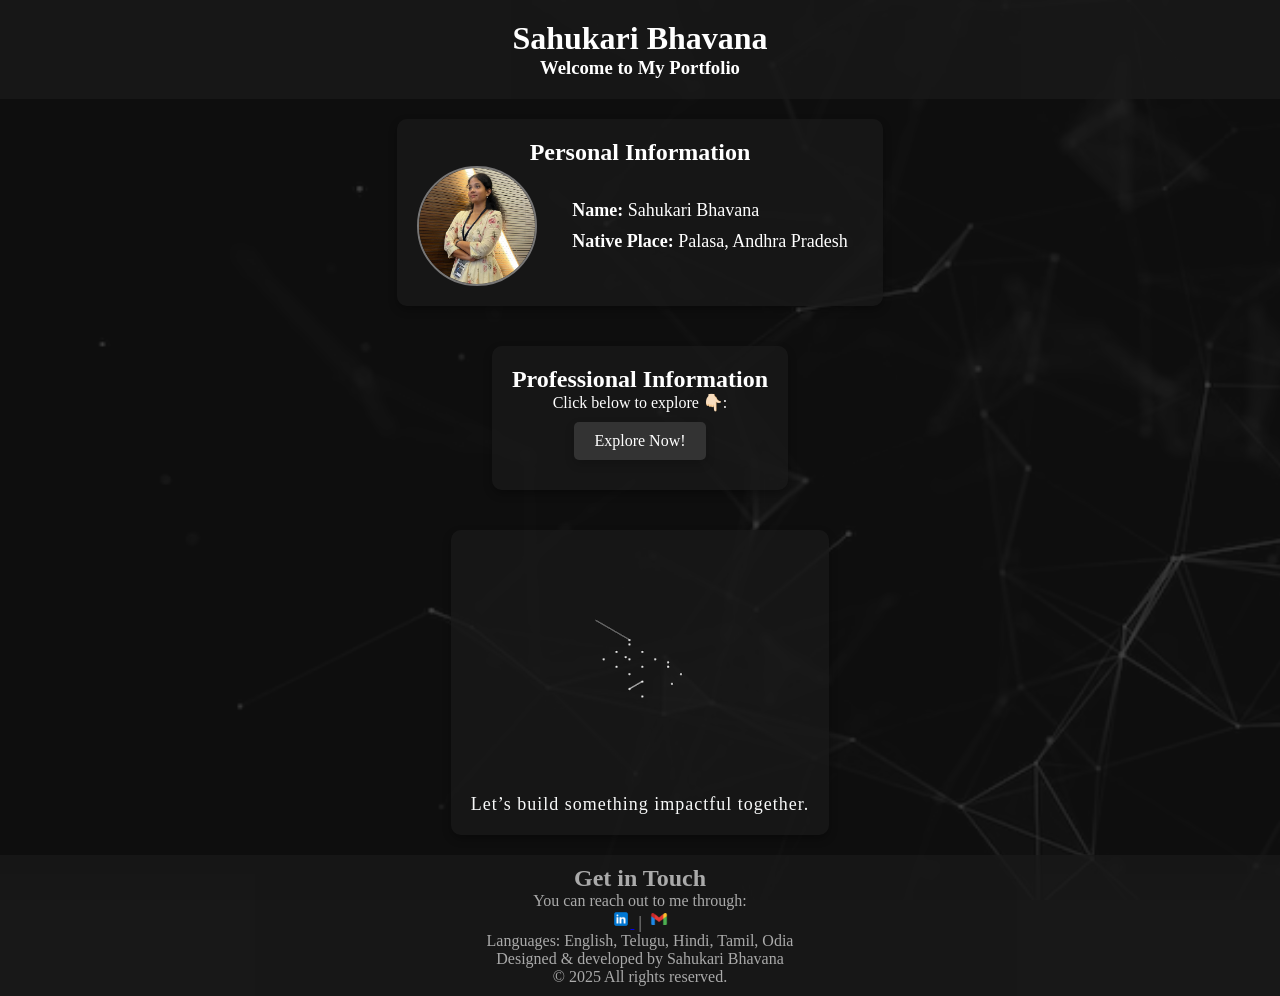
<file: Bio_Website/index.html>
<!DOCTYPE html>
<html lang="en">
<head>
    <meta charset="UTF-8">
    <meta name="viewport" content="width=device-width, initial-scale=1.0">
    <title>Bhavana's Bio</title>
    <link rel="stylesheet" href="style.css">
    <link rel="icon" href="https://example.com/favicon.ico" type="image/x-icon">
</head>
<body>
    <!-- Header Section -->
    <header>
        <h1>Sahukari Bhavana</h1>
        <h3>Welcome to My Portfolio</h3>
    </header>
    

    <!-- Personal Information Section -->
    <section id="personal-info">
        <h2 class='cen'>Personal Information</h2>
        <div class="info-card">
            <img src="WhatsApp Image 2024-12-16 at 16.04.40_eb66769a.jpg" alt="Bhavana's Image">
            <ul>
                <li><strong>Name:</strong> Sahukari Bhavana</li>
                <li><strong>Native Place:</strong> Palasa, Andhra Pradesh</li>
            </ul>
        </div>
    </section>

    <!-- Professional Information Section -->
    <section id="professional-info" class='cen'>
        <h2>Professional Information</h2>
        <p >Click below to explore 👇🏻:</p>
        <a href="professional.html"  class="btn">Explore Now!</a>
    </section>

   <!-- Interactive Section -->
<section id="animations">
  <div class="animated-footer-message">
    <img src="hexagon.gif" alt="Handshake Animation">
    <p>Let’s build something impactful together.</p>
  </div>
</section>



    </section>
   <!-- Footer Section -->
<footer>
  <h2>Get in Touch</h2>

  <p>You can reach out to me through:</p>
  <p>
    <a href="https://www.linkedin.com/in/sahukari-bhavana-07b805269" target="_blank">
      <img src="icons8-linkedin-48.png" alt="LinkedIn" style="width: 18px; height: 18px;">
    </a>
    &nbsp;|&nbsp;
    <a href="https://mail.google.com/mail/?view=cm&to=sahukarithulaseedasu@gmail.com" target="_blank">
      <img src="icons8-gmail-48.png" alt="Email" style="width: 18px; height: 18px;">
    </a>
  </p>
  <p>Languages: English, Telugu, Hindi, Tamil, Odia</p>
  <p>Designed & developed by Sahukari Bhavana</p>
  <p>&copy; 2025 All rights reserved.</p>
</footer>


    <!-- JavaScript -->
    <script src="script.js"></script>
</body>
</html>
</file>
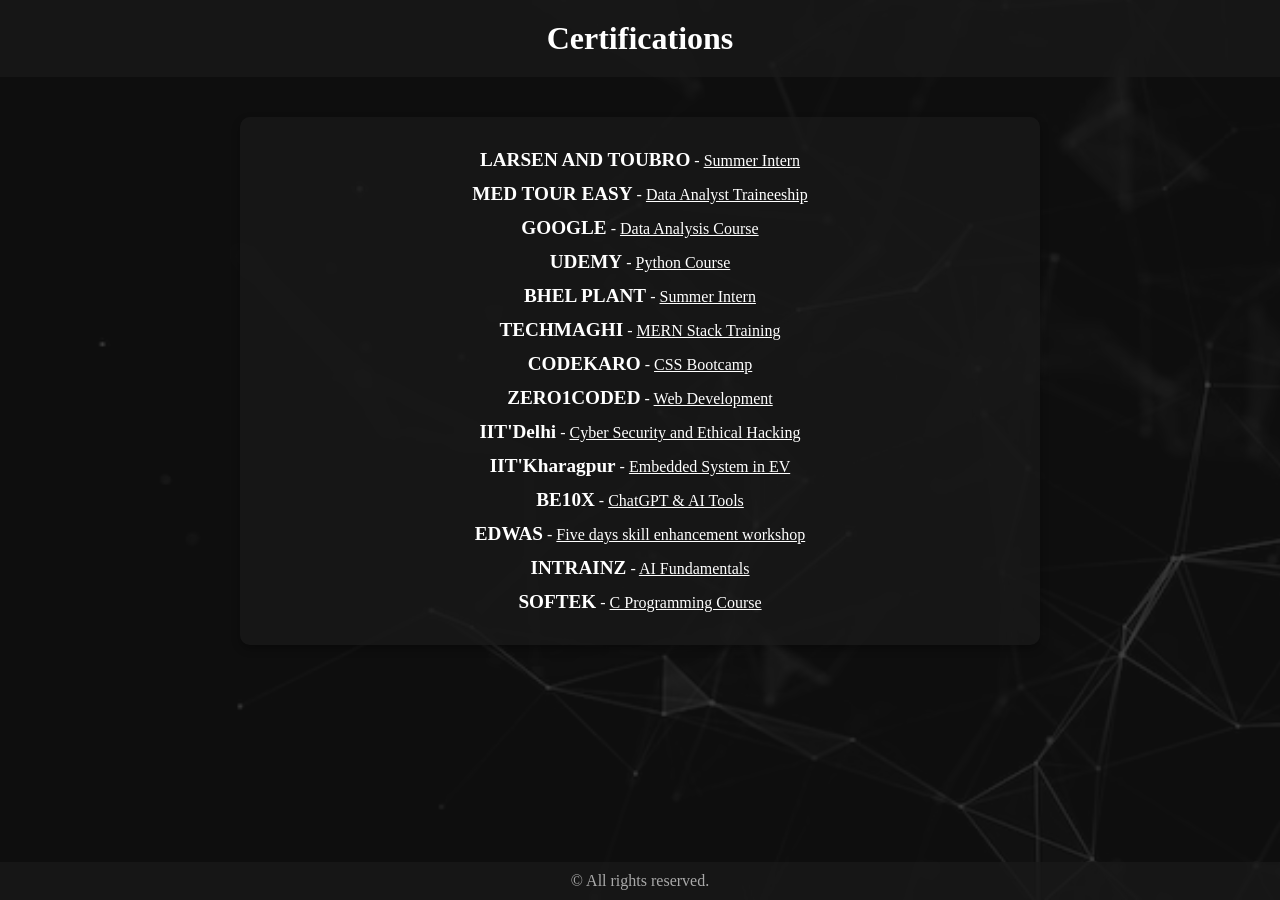
<file: Bio_Website/certifications.html>
<!DOCTYPE html>
<html lang="en">
<head>
  <meta charset="UTF-8">
  <meta name="viewport" content="width=device-width, initial-scale=1.0">
  <title>Certifications</title>
  <link rel="stylesheet" href="style.css">
</head>
<body>
  <header>
    <h1>Certifications</h1>
  </header>

  <main>
    <section class="certifications">
      <div style="display: flex; justify-content: center; align-items: center; height: 100%; text-align: center;">
  <ul style="list-style-type: none; padding: 0; color: white; font-family:'Times New Roman', Times, serif;">
    <li style="margin: 12px 0;">
      <strong style="font-size: 1.2rem;">LARSEN AND TOUBRO</strong> - 
      <a href="L&T.jpg" target="_blank" 
         style="text-decoration: underline; color: white;" 
         onmousedown="this.style.color='grey'" 
         onmouseup="this.style.color='white'">
        Summer Intern
      </a>
    </li>
    <li style="margin: 12px 0;">
      <strong style="font-size: 1.2rem;">MED TOUR EASY</strong> - 
      <a href="medtoureasy.jpg" target="_blank" 
         style="text-decoration: underline; color: white;" 
         onmousedown="this.style.color='grey'" 
         onmouseup="this.style.color='white'">
        Data Analyst Traineeship
      </a>
    </li>
    <li style="margin: 12px 0;">
      <strong style="font-size: 1.2rem;">GOOGLE</strong> - 
      <a href="google.jpg" target="_blank" 
         style="text-decoration: underline; color: white;" 
         onmousedown="this.style.color='grey'" 
         onmouseup="this.style.color='white'">
        Data Analysis Course
      </a>
    </li>
    <li style="margin: 12px 0;">
      <strong style="font-size: 1.2rem;">UDEMY</strong> - 
      <a href="udemy.jpg" target="_blank" 
         style="text-decoration: underline; color: white;" 
         onmousedown="this.style.color='grey'" 
         onmouseup="this.style.color='white'">
        Python Course
      </a>
    </li>
    <li style="margin: 12px 0;">
      <strong style="font-size: 1.2rem;">BHEL PLANT</strong> - 
      <a href="bhel.jpg" target="_blank" 
         style="text-decoration: underline; color: white;" 
         onmousedown="this.style.color='grey'" 
         onmouseup="this.style.color='white'">
        Summer Intern
      </a>
    </li>

    <li style="margin: 12px 0;">
      <strong style="font-size: 1.2rem;"> TECHMAGHI</strong> - 
      <a href="techmaghi.jpg" target="_blank" 
         style="text-decoration: underline; color: white;" 
         onmousedown="this.style.color='grey'" 
         onmouseup="this.style.color='white'">
        MERN Stack Training
      </a>
    </li>
    <li style="margin: 12px 0;">
      <strong style="font-size: 1.2rem;">CODEKARO</strong> - 
      <a href="css.jpg" target="_blank" 
         style="text-decoration: underline; color: white;" 
         onmousedown="this.style.color='grey'" 
         onmouseup="this.style.color='white'">
        CSS Bootcamp
      </a>
    </li>
    <li style="margin: 12px 0;">
      <strong style="font-size: 1.2rem;">ZERO1CODED</strong> - 
      <a href="zerocoded.jpg" target="_blank" 
         style="text-decoration: underline; color: white;" 
         onmousedown="this.style.color='grey'" 
         onmouseup="this.style.color='white'">
        Web Development
      </a>
    </li>
    <li style="margin: 12px 0;">
      <strong style="font-size: 1.2rem;">IIT'Delhi</strong> - 
      <a href="iitdelhi.jpg" target="_blank" 
         style="text-decoration: underline; color: white;" 
         onmousedown="this.style.color='grey'" 
         onmouseup="this.style.color='white'">
        Cyber Security and Ethical Hacking
      </a>
    </li>
    
    <li style="margin: 12px 0;">
      <strong style="font-size: 1.2rem;">IIT'Kharagpur</strong> - 
      <a href="iitkhg.jpg" target="_blank" 
         style="text-decoration: underline; color: white;" 
         onmousedown="this.style.color='grey'" 
         onmouseup="this.style.color='white'">
        Embedded System in EV
      </a>
    </li>
    <li style="margin: 12px 0;">
      <strong style="font-size: 1.2rem;">BE10X</strong> - 
      <a href="be10x.jpg" target="_blank" 
         style="text-decoration: underline; color: white;" 
         onmousedown="this.style.color='grey'" 
         onmouseup="this.style.color='white'">
        ChatGPT & AI Tools
      </a>
    </li>
    <li style="margin: 12px 0;">
      <strong style="font-size: 1.2rem;">EDWAS</strong> - 
      <a href="edwas.jpg" target="_blank" 
         style="text-decoration: underline; color: white;" 
         onmousedown="this.style.color='grey'" 
         onmouseup="this.style.color='white'">
        Five days skill enhancement workshop
      </a>
    </li>
    
    <li style="margin: 12px 0;">
      <strong style="font-size: 1.2rem;">INTRAINZ</strong> - 
      <a href="intrainz.jpg" target="_blank" 
         style="text-decoration: underline; color: white;" 
         onmousedown="this.style.color='grey'" 
         onmouseup="this.style.color='white'">
        AI Fundamentals
      </a>
    </li>

    <li style="margin: 12px 0;">
      <strong style="font-size: 1.2rem;"> SOFTEK</strong> - 
      <a href="softek.jpg" target="_blank" 
         style="text-decoration: underline; color: white;" 
         onmousedown="this.style.color='grey'" 
         onmouseup="this.style.color='white'">
        C Programming Course
      </a>
    </li>
  </ul>
</div>




    </section>
  </main>

  <footer>
    <p>&copy;  All rights reserved.</p>
  </footer>
</body>
</html>
</file>
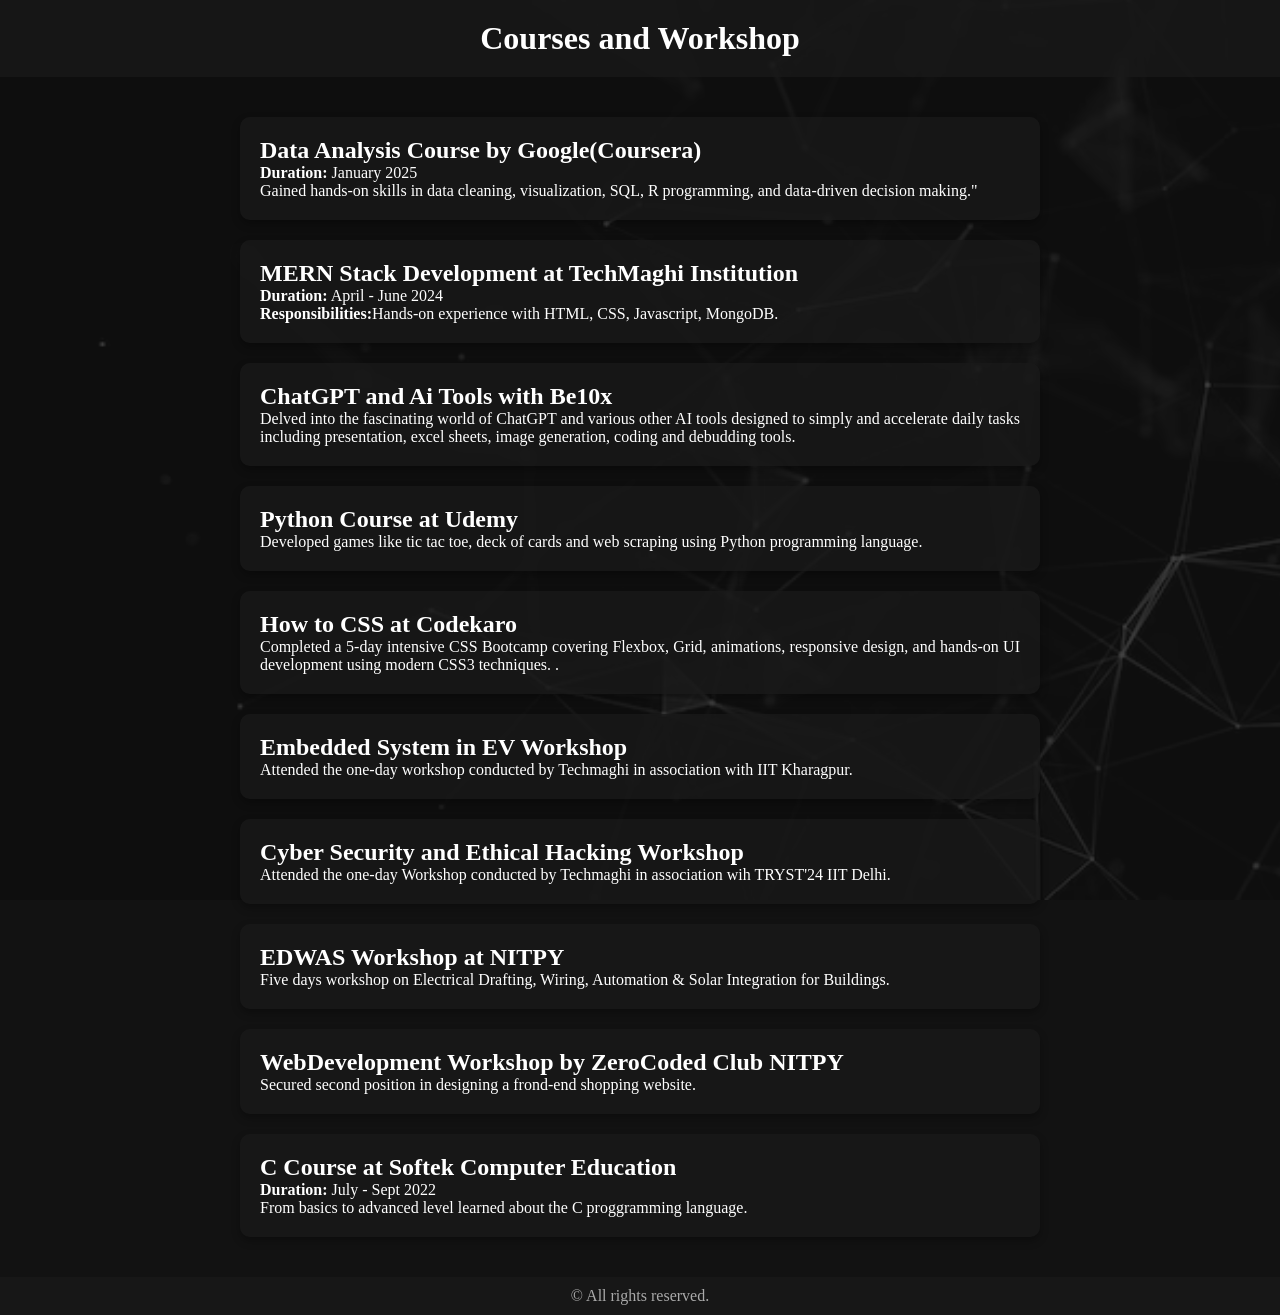
<file: Bio_Website/courses.html>
<!DOCTYPE html>
<html lang="en">
<head>
  <meta charset="UTF-8">
  <meta name="viewport" content="width=device-width, initial-scale=1.0">
  <title>Courses and Workshop</title>
  <link rel="stylesheet" href="style.css">
</head>
<body>
  <header>
    <h1>Courses and Workshop</h1>
  </header>

  <main>
    <section class="courses">
        <h2>Data Analysis Course by Google(Coursera)</h2>
        <p><strong>Duration:</strong> January 2025</p>
        <p>Gained hands-on skills in data cleaning, visualization, SQL, R programming, and data-driven decision making."</p>
      </section>
       <section class="courses">
        <h2>MERN Stack Development at TechMaghi Institution</h2>
        <p><strong>Duration:</strong> April - June 2024</p>
        <p><strong>Responsibilities:</strong>Hands-on experience with HTML, CSS, Javascript, MongoDB.</p>
      </section>
      <section class="courses">
        <h2>ChatGPT and Ai Tools with Be10x </h2>
        <p>Delved into the fascinating world of ChatGPT and various other AI tools designed to simply and accelerate daily tasks including presentation, excel sheets, image generation, coding and debudding tools.</p>
      </section>
      <section class="courses">
        <h2>Python Course at Udemy </h2>
        <p>Developed games like tic tac toe, deck of cards and web scraping using Python programming language. </p>
      </section>
      <section class="courses">
        <h2>How to CSS at Codekaro</h2>
        <p>Completed a 5-day intensive CSS Bootcamp covering Flexbox, Grid, animations, responsive design, and hands-on UI development using modern CSS3 techniques. . </p>
      </section>
      <section class="courses">
        <h2>Embedded System in EV Workshop </h2>
        <p>Attended the one-day workshop conducted by Techmaghi in association with IIT Kharagpur.</p>
      </section>
      <section class="courses">
        <h2>Cyber Security and Ethical Hacking  Workshop</h2>
        <p>Attended the one-day Workshop conducted by Techmaghi in association wih TRYST'24 IIT Delhi.</p>
      </section>
      <section class="courses">
        <h2>EDWAS Workshop at NITPY </h2>
        <p>Five days workshop on Electrical Drafting, Wiring, Automation & Solar Integration for Buildings.</p>
      </section>

      <section class="courses">
        <h2>WebDevelopment Workshop by ZeroCoded Club NITPY </h2>
        <p>Secured second position in designing a frond-end shopping website.</p>
      </section>
      <section class="courses">
        <h2>C Course at Softek Computer Education </h2>
        <p><strong>Duration:</strong> July - Sept 2022</p>
        <p> From basics to advanced level learned about the C proggramming language. </p>
      </section>
  </main>

  <footer>
    <p>&copy;  All rights reserved.</p>
  </footer>
</body>
</html>
</file>
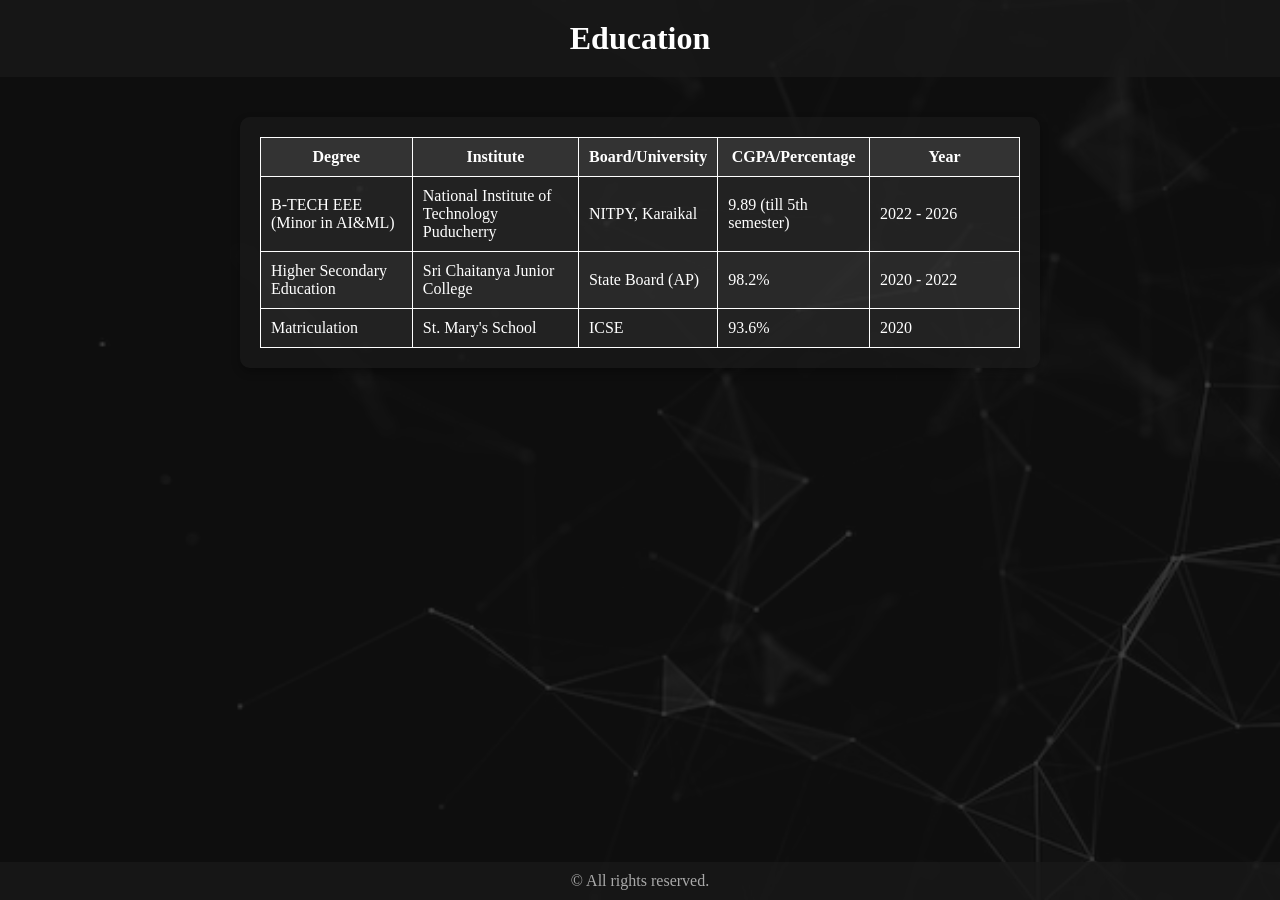
<file: Bio_Website/education.html>
<!DOCTYPE html>
<html lang="en">
<head>
  <meta charset="UTF-8">
  <meta name="viewport" content="width=device-width, initial-scale=1.0">
  <title>Education</title>
  <link rel="stylesheet" href="style.css">
</head>
<body>
  <header>
    <h1>Education</h1>
  </header>

  <main>
   <section class="education">
  <table border="1" cellspacing="0" cellpadding="10">
    <style>
    thead th {
    text-align: center;
    }
    </style>

  <thead>
   <tr>
      <th>Degree</th>
      <th>Institute</th>
      <th>Board/University</th>
      <th>CGPA/Percentage</th>
      <th class="wide-column">Year</th>
    </tr>
  </thead>

    <tbody>
      <tr>
        <td>B-TECH EEE (Minor in AI&ML)</td>
        <td>National Institute of Technology Puducherry</td>
        <td>NITPY, Karaikal</td>
        <td>9.89 (till 5th semester)</td>
        <td class="wide-cloumn">2022 - 2026</td>
      </tr>
      <tr>
        <td>Higher Secondary Education</td>
        <td>Sri Chaitanya Junior College</td>
        <td>State Board (AP)</td>
        <td>98.2%</td>
        <td class="wide-cloumn">2020 - 2022</td>
      </tr>
      <tr>
        <td>Matriculation</td>
        <td>St. Mary's School</td>
        <td>ICSE</td>
        <td>93.6%</td>
        <td>2020</td>
      </tr>
    </tbody>
  </table>
</section>

  </main>

  <footer>
    <p>&copy;  All rights reserved.</p>
  </footer>
</body>
</html>
</file>
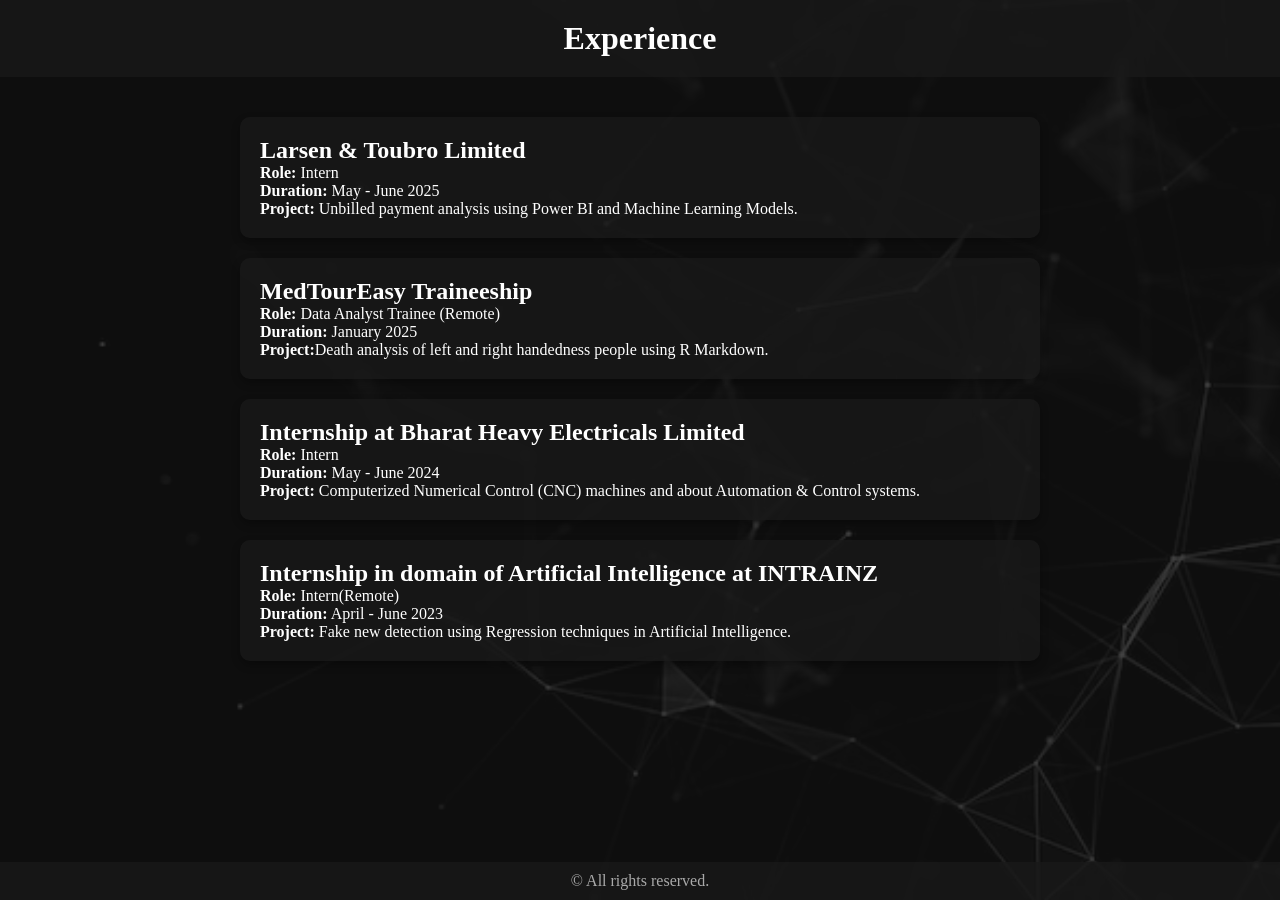
<file: Bio_Website/experience.html>
<!DOCTYPE html>
<html lang="en">
<head>
  <meta charset="UTF-8">
  <meta name="viewport" content="width=device-width, initial-scale=1.0">
  <title>Experience</title>
  <link rel="stylesheet" href="style.css">
</head>
<body>
  <header>
    <h1>Experience</h1>
  </header>

  <main>
    <section class="experience">
      <h2>Larsen & Toubro Limited</h2>
      <p><strong>Role:</strong> Intern</p>
      <p><strong>Duration:</strong> May - June 2025</p>
      <p><strong>Project:</strong> Unbilled payment analysis using Power BI and Machine Learning Models.</p>
    </section>
    <section class="experience">
      <h2>MedTourEasy Traineeship</h2>
      <p><strong>Role:</strong> Data Analyst Trainee (Remote)</p>
      <p><strong>Duration:</strong> January 2025</p>
      <p><strong>Project:</strong >Death analysis of left and right handedness people using R Markdown.</p>
    </section>
    <section class="experience">
      <h2>Internship at Bharat Heavy Electricals Limited</h2>
      <p><strong>Role:</strong> Intern</p>
      <p><strong>Duration:</strong> May - June 2024</p>
      <p><strong>Project:</strong> Computerized Numerical Control (CNC) machines and about Automation & Control systems.</p>
    </section>
    <section class="experience">
        <h2>Internship in domain of Artificial Intelligence at INTRAINZ</h2>
        <p><strong>Role:</strong> Intern(Remote)</p>
        <p><strong>Duration:</strong> April - June 2023</p>
        <p><strong>Project:</strong> Fake new detection using Regression techniques in Artificial Intelligence. </p>
      </section>
      
  </main>

  <footer>
    <p>&copy;  All rights reserved.</p>
  </footer>
</body>
</html>
</file>
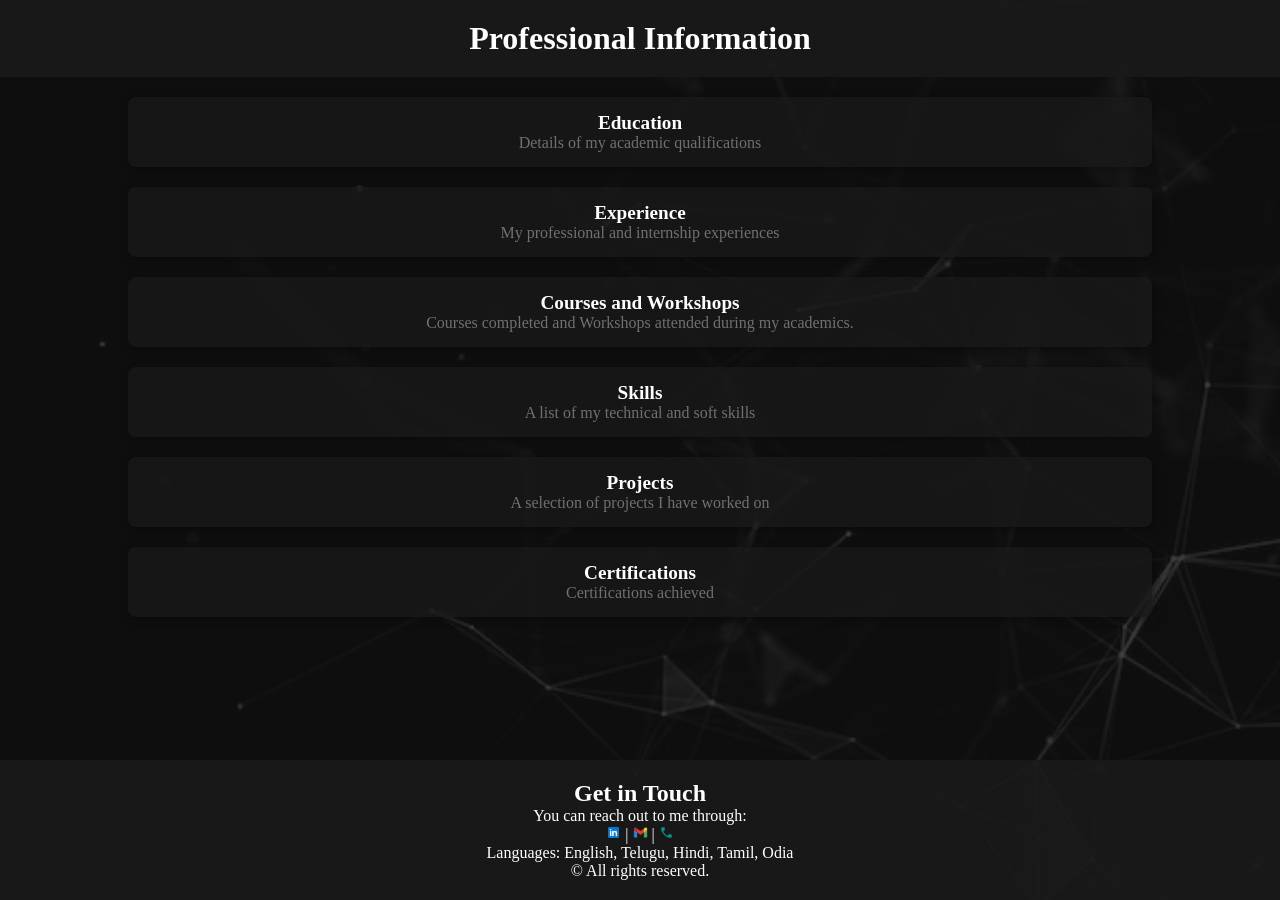
<file: Bio_Website/professional.html>
<!DOCTYPE html>
<html lang="en">
<head>
    <meta charset="UTF-8">
    <meta name="viewport" content="width=device-width, initial-scale=1.0">
    <title>Professional Information</title>
    <link rel="stylesheet" href="style.css">
    <style>
        body {
            font-family: 'Times New Roman', Times, serif;
            margin: 0;
            padding: 0;
            display: flex;
            flex-direction: column;
            min-height: 100vh;
        }

        header {
            background-color: rgba(26, 26, 26, 0.9);
            color: white;
            padding: 20px;
            text-align: center;
        }

        .container {
            display: flex;
            flex-direction: column;
            gap: 20px;
            padding: 20px 10%;
            flex: 1;
        }

        .button {
            background-color: rgba(26, 26, 26, 0.8);
            color: white;
            padding: 15px;
            text-align: center;
            border-radius: 8px;
            cursor: pointer;
            transition: transform 0.3s, background-color 0.3s;
            box-shadow: 2px 2px 8px rgba(0, 0, 0, 0.3);
            text-decoration: none;
            font-size: 1.2em;
        }

        .button:hover {
            background-color: #333;
            transform: translateY(-3px);
        }

        footer {
            background-color: rgba(26, 26, 26, 0.9);
            color: white;
            text-align: center;
            padding: 20px;
            width: 100%;
        }

        footer a {
            color: #9857b6;
            text-decoration: none;
        }

        footer a:hover {
            text-decoration: underline;
        }

        @media (max-width: 768px) {
            .container {
                padding: 20px 5%;
            }

            .button {
                font-size: 1em;
                padding: 10px;
            }

            footer {
                font-size: 0.9em;
            }
        }

        @media (max-width: 480px) {
            .container {
                padding: 10px;
                gap: 10px;
            }

            .button {
                font-size: 0.9em;
                padding: 8px;
            }

            header, footer {
                padding: 15px;
            }

            footer {
                font-size: 0.8em;
            }
        }
    </style>
</head>
<body>
    <header>
        <h1>Professional Information</h1>
    </header>
    <div class="container">
        <a href="education.html" class="button"><b>Education</b>
        <p class="size">Details of my academic qualifications</p></a>
        <a href="experience.html" class="button"><b>Experience</b>
        <p class="size">My professional and internship experiences</p></a>
        <a href="courses.html" class="button"><b>Courses and Workshops</b>
        <p class="size">Courses completed and Workshops attended during my academics.</p></a></a>
        <a href="skills.html" class="button"><b>Skills</b>
        <p class="size">A list of my technical and soft skills</p></a></a>
        <a href="projects.html" class="button"><b>Projects</b>
        <p class="size">A selection of projects I have worked on</p></a></a>
        <a href="certifications.html" class="button"><b>Certifications</b>
        <p class="size">Certifications achieved</p></a></a>
    </div>
    <footer>
       <h2>Get in Touch</h2>

  <p>You can reach out to me through:</p>
        <p>
            <a href="https://www.linkedin.com/in/sahukari-bhavana-07b805269" target="_blank">
            <img src="icons8-linkedin-48.png" alt="LinkedIn" style="width: 15px; height: 15px;"> </a> | 
            <a class="ref" href="https://mail.google.com/mail/?view=cm&to=sahukarithulaseedasu@gmail.com" target="_blank">
            <img src="icons8-gmail-48.png" alt="Email" style="width:15px; height:15px;">
            </a>| 
            <a class="ref" href="tel:+919668012300">
            <img src="icons8-phone-48.png" alt="Call" style="width:15px; height:15px;">
            </a>
        </p>
        <p>Languages: English, Telugu, Hindi, Tamil, Odia</p>
        <p>&copy;  All rights reserved.</p>
    </footer>
</body>
</html>
</file>
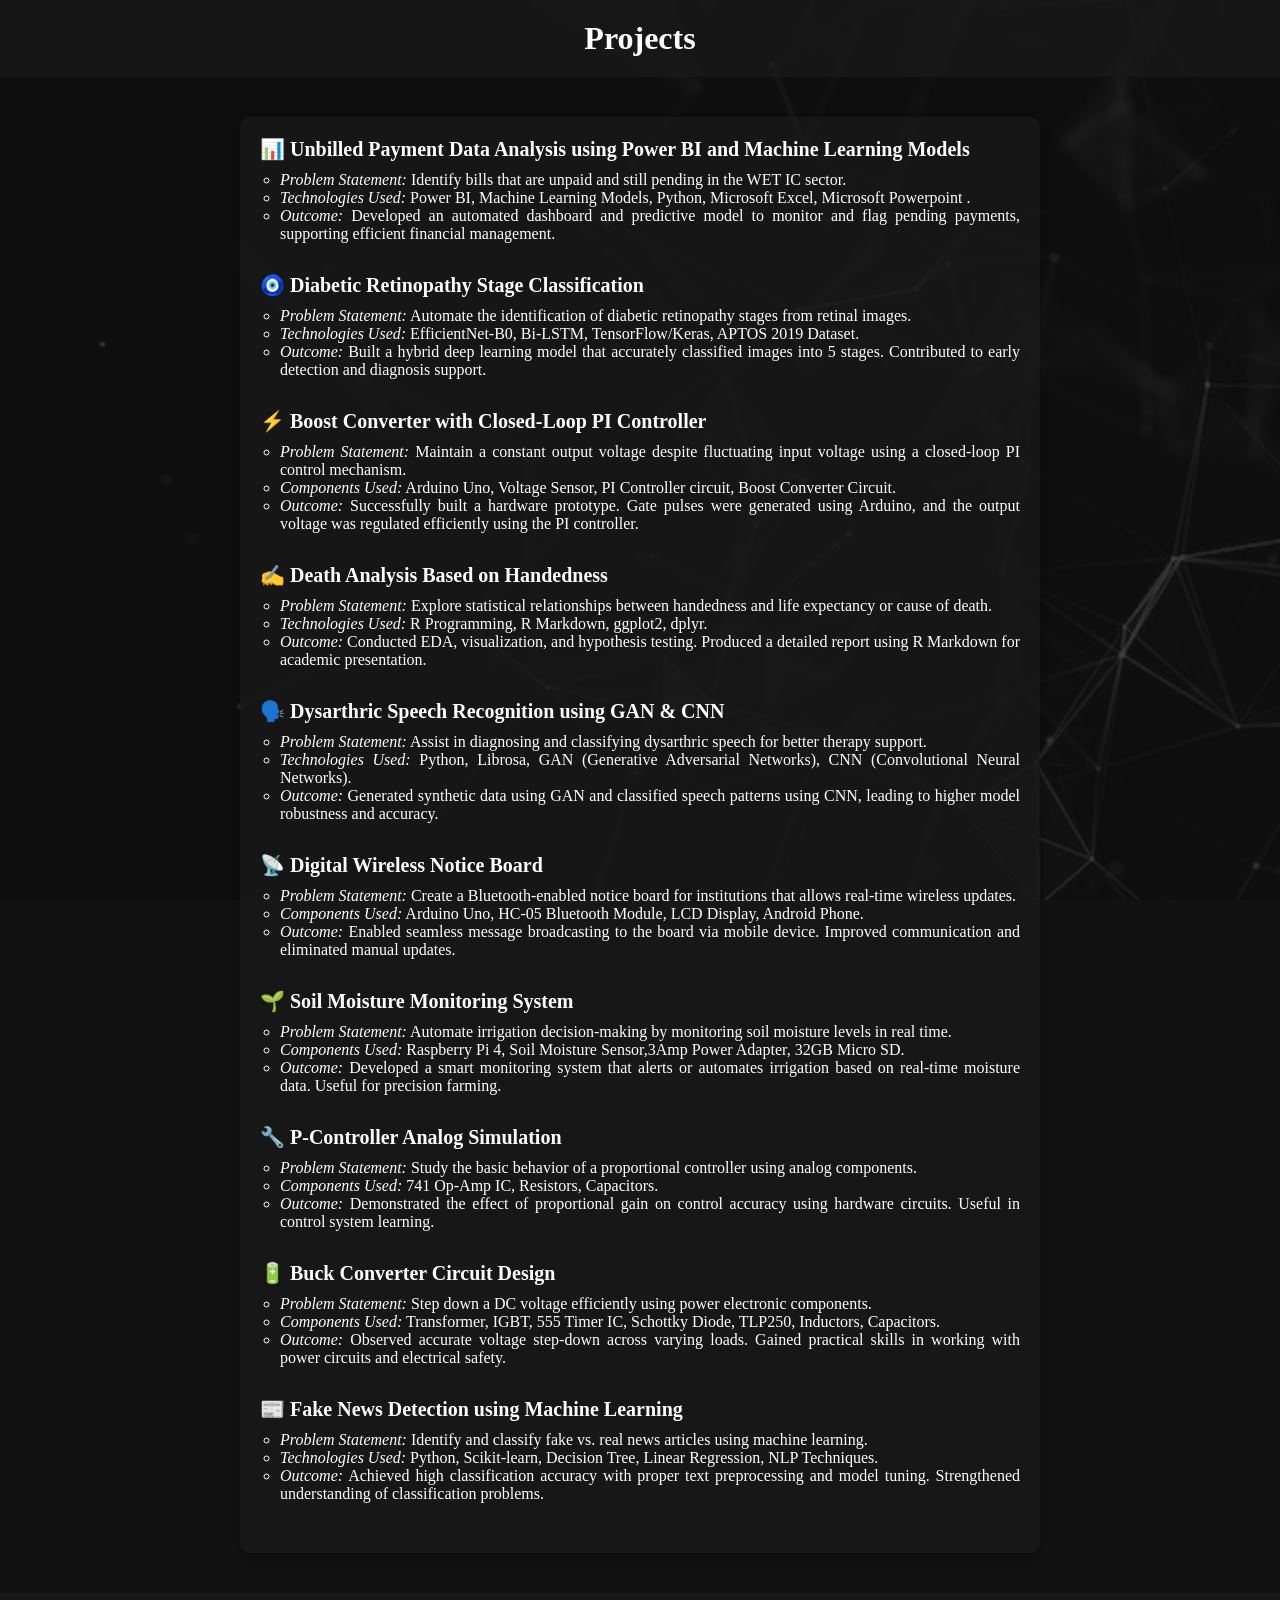
<file: Bio_Website/projects.html>
<!DOCTYPE html>
<html lang="en">
<head>
  <meta charset="UTF-8">
  <meta name="viewport" content="width=device-width, initial-scale=1.0">
  <title>Projects</title>
  <link rel="stylesheet" href="style.css">
</head>
<body>
  <header>
    <h1>Projects</h1>
  </header>

  <main>
    <section class="projects">
     <ul style="list-style-type: none; padding-left: 0; font-family: 'Times New Roman', Times, serif; color: white;">
  <li style="margin-bottom: 30px;">
    <span style="font-size: 20px; font-weight: bold;">📊 Unbilled Payment Data Analysis using Power BI and Machine Learning Models</span>
    <ul style="padding-left: 20px; margin-top: 10px;">
      <li><em>Problem Statement:</em> Identify bills that are unpaid and still pending in the WET IC sector.</li>
      <li><em>Technologies Used:</em> Power BI, Machine Learning Models, Python, Microsoft Excel, Microsoft Powerpoint .</li>
      <li><em>Outcome:</em> Developed an automated dashboard and predictive model to monitor and flag pending payments, supporting efficient financial management.</li>
    </ul>
  </li>
  <li style="margin-bottom: 30px;">
    <span style="font-size: 20px; font-weight: bold;">🧿 Diabetic Retinopathy Stage Classification</span>
    <ul style="padding-left: 20px; margin-top: 10px;">
      <li><em>Problem Statement:</em> Automate the identification of diabetic retinopathy stages from retinal images.</li>
      <li><em>Technologies Used:</em> EfficientNet-B0, Bi-LSTM, TensorFlow/Keras, APTOS 2019 Dataset.</li>
      <li><em>Outcome:</em> Built a hybrid deep learning model that accurately classified images into 5 stages. Contributed to early detection and diagnosis support.</li>
    </ul>
  </li>

  
  <li style="margin-bottom: 30px;">
    <span style="font-size: 20px; font-weight: bold;">⚡ Boost Converter with Closed-Loop PI Controller</span>
    <ul style="padding-left: 20px; margin-top: 10px;">
      <li><em>Problem Statement:</em> Maintain a constant output voltage despite fluctuating input voltage using a closed-loop PI control mechanism.</li>
      <li><em>Components Used:</em> Arduino Uno, Voltage Sensor, PI Controller circuit, Boost Converter Circuit.</li>
      <li><em>Outcome:</em> Successfully built a hardware prototype. Gate pulses were generated using Arduino, and the output voltage was regulated efficiently using the PI controller.</li>
    </ul>
  </li>
  <li style="margin-bottom: 30px;">
    <span style="font-size: 20px; font-weight: bold;">✍️ Death Analysis Based on Handedness</span>
    <ul style="padding-left: 20px; margin-top: 10px;">
      <li><em>Problem Statement:</em> Explore statistical relationships between handedness and life expectancy or cause of death.</li>
      <li><em>Technologies Used:</em> R Programming, R Markdown, ggplot2, dplyr.</li>
      <li><em>Outcome:</em> Conducted EDA, visualization, and hypothesis testing. Produced a detailed report using R Markdown for academic presentation.</li>
    </ul>
  </li>
  <li style="margin-bottom: 30px;">
    <span style="font-size: 20px; font-weight: bold;">🗣️ Dysarthric Speech Recognition using GAN & CNN</span>
    <ul style="padding-left: 20px; margin-top: 10px;">
      <li><em>Problem Statement:</em> Assist in diagnosing and classifying dysarthric speech for better therapy support.</li>
      <li><em>Technologies Used:</em> Python, Librosa, GAN (Generative Adversarial Networks), CNN (Convolutional Neural Networks).</li>
      <li><em>Outcome:</em> Generated synthetic data using GAN and classified speech patterns using CNN, leading to higher model robustness and accuracy.</li>
    </ul>
  </li>
  <li style="margin-bottom: 30px;">
    <span style="font-size: 20px; font-weight: bold;">📡 Digital Wireless Notice Board</span>
    <ul style="padding-left: 20px; margin-top: 10px;">
      <li><em>Problem Statement:</em> Create a Bluetooth-enabled notice board for institutions that allows real-time wireless updates.</li>
      <li><em>Components Used:</em> Arduino Uno, HC-05 Bluetooth Module, LCD Display, Android Phone.</li>
      <li><em>Outcome:</em> Enabled seamless message broadcasting to the board via mobile device. Improved communication and eliminated manual updates.</li>
    </ul>
  </li>

  <li style="margin-bottom: 30px;">
    <span style="font-size: 20px; font-weight: bold;">🌱 Soil Moisture Monitoring System</span>
    <ul style="padding-left: 20px; margin-top: 10px;">
      <li><em>Problem Statement:</em> Automate irrigation decision-making by monitoring soil moisture levels in real time.</li>
      <li><em>Components Used:</em> Raspberry Pi 4, Soil Moisture Sensor,3Amp Power Adapter, 32GB Micro SD.</li>
      <li><em>Outcome:</em> Developed a smart monitoring system that alerts or automates irrigation based on real-time moisture data. Useful for precision farming.</li>
    </ul>
  </li>

  <li style="margin-bottom: 30px;">
    <span style="font-size: 20px; font-weight: bold;">🔧 P-Controller Analog Simulation</span>
    <ul style="padding-left: 20px; margin-top: 10px;">
      <li><em>Problem Statement:</em> Study the basic behavior of a proportional controller using analog components.</li>
      <li><em>Components Used:</em> 741 Op-Amp IC, Resistors, Capacitors.</li>
      <li><em>Outcome:</em> Demonstrated the effect of proportional gain on control accuracy using hardware circuits. Useful in control system learning.</li>
    </ul>
  </li>

  
  

  

  

  <li style="margin-bottom: 30px;">
    <span style="font-size: 20px; font-weight: bold;">🔋 Buck Converter Circuit Design</span>
    <ul style="padding-left: 20px; margin-top: 10px;">
      <li><em>Problem Statement:</em> Step down a DC voltage efficiently using power electronic components.</li>
      <li><em>Components Used:</em> Transformer, IGBT, 555 Timer IC, Schottky Diode, TLP250, Inductors, Capacitors.</li>
      <li><em>Outcome:</em> Observed accurate voltage step-down across varying loads. Gained practical skills in working with power circuits and electrical safety.</li>
    </ul>
  </li>
  <li style="margin-bottom: 30px;">
    <span style="font-size: 20px; font-weight: bold;">📰 Fake News Detection using Machine Learning</span>
    <ul style="padding-left: 20px; margin-top: 10px;">
      <li><em>Problem Statement:</em> Identify and classify fake vs. real news articles using machine learning.</li>
      <li><em>Technologies Used:</em> Python, Scikit-learn, Decision Tree, Linear Regression, NLP Techniques.</li>
      <li><em>Outcome:</em> Achieved high classification accuracy with proper text preprocessing and model tuning. Strengthened understanding of classification problems.</li>
    </ul>
  </li>

</ul>

    </section>
  </main>

  <footer>
    <p>&copy;  All rights reserved.</p>
  </footer>
</body>
</html>
</file>
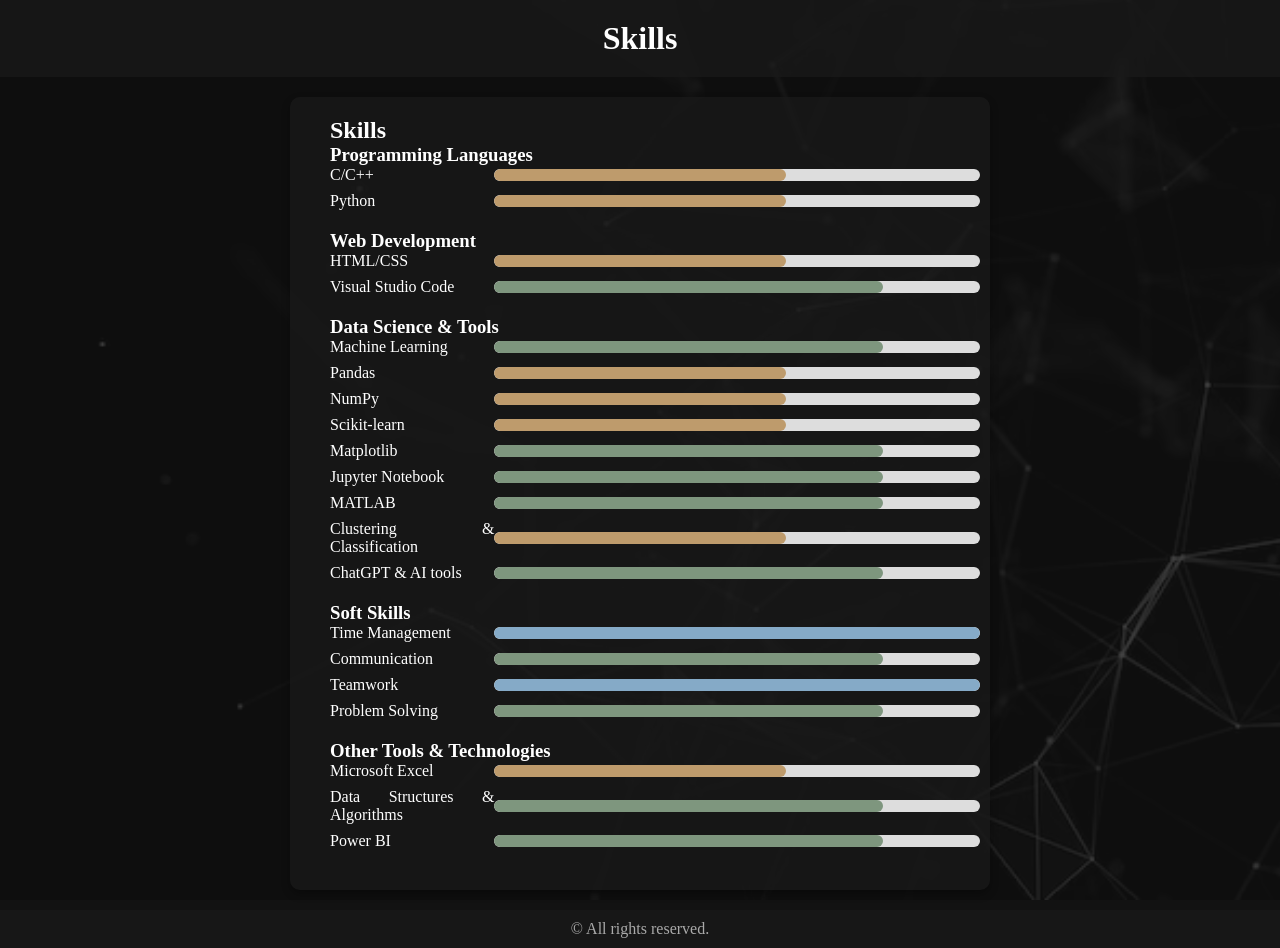
<file: Bio_Website/skills.html>
<!DOCTYPE html>
<html lang="en">
<head>
  <meta charset="UTF-8">
  <meta name="viewport" content="width=device-width, initial-scale=1.0">
  <title>Skills</title>
  <link rel="stylesheet" href="style.css">
</head>
<body>
  <header>
    <h1>Skills</h1>
  </header>

  <main>
  <section class="skills">
  <h2>Skills</h2>

  <div class="skill-category">
    <h3>Programming Languages</h3>
    <div class="skill"><span>C/C++</span><div class="bar"><div class="level intermediate"></div></div></div>
    <div class="skill"><span>Python</span><div class="bar"><div class="level intermediate"></div></div></div>
  </div>

  <div class="skill-category">
    <h3>Web Development</h3>
    <div class="skill"><span>HTML/CSS</span><div class="bar"><div class="level intermediate"></div></div></div>
    <div class="skill"><span>Visual Studio Code</span><div class="bar"><div class="level proficient"></div></div></div>
  </div>

  <div class="skill-category">
    <h3>Data Science & Tools</h3>
    <div class="skill"><span>Machine Learning</span><div class="bar"><div class="level proficient"></div></div></div>
    <div class="skill"><span>Pandas</span><div class="bar"><div class="level intermediate"></div></div></div>
    <div class="skill"><span>NumPy</span><div class="bar"><div class="level intermediate"></div></div></div>
    <div class="skill"><span>Scikit-learn</span><div class="bar"><div class="level intermediate"></div></div></div>
    <div class="skill"><span>Matplotlib</span><div class="bar"><div class="level proficient"></div></div></div>
    <div class="skill"><span>Jupyter Notebook</span><div class="bar"><div class="level proficient"></div></div></div>
    <div class="skill"><span>MATLAB</span><div class="bar"><div class="level proficient"></div></div></div>
    <div class="skill"><span>Clustering & Classification</span><div class="bar"><div class="level intermediate"></div></div></div>
    <div class="skill"><span>ChatGPT & AI tools</span><div class="bar"><div class="level proficient"></div></div></div>
  </div>

  <div class="skill-category">
    <h3>Soft Skills</h3>
    <div class="skill"><span>Time Management</span><div class="bar"><div class="level advanced"></div></div></div>
    <div class="skill"><span>Communication</span><div class="bar"><div class="level proficient"></div></div></div>
    <div class="skill"><span>Teamwork</span><div class="bar"><div class="level advanced"></div></div></div>
    <div class="skill"><span>Problem Solving</span><div class="bar"><div class="level proficient"></div></div></div>
  </div>

  <div class="skill-category">
    <h3>Other Tools & Technologies</h3>
    <div class="skill"><span>Microsoft Excel</span><div class="bar"><div class="level intermediate"></div></div></div>
    <div class="skill"><span>Data Structures & Algorithms</span><div class="bar"><div class="level proficient"></div></div></div>
    <div class="skill"><span>Power BI</span><div class="bar"><div class="level proficient"></div></div></div>
  </div>
</section>


  </main>

  <footer>
    <p>&copy;  All rights reserved.</p>
  </footer>
</body>
</html>
</file>
<file: Bio_Website/style.css>
/* Global Styles */
body {
    margin: 0;
    padding: 0;
    font-family: 'Times New Roman', Times, serif;
    background-color: #121212;
    color: #fff;
    position: relative;
    z-index: 0;
}

body::before {
    content: '';
    position: fixed;
    top: 0;
    left: 0;
    width: 100%;
    height: 100%;
    background-image: url('wallpaper.avif'); /* Your image path */
    background-size: cover;
    background-attachment: fixed;
    background-position: center;
    opacity: 0.2; /* Adjust this value to control opacity */
    z-index: -1;
}

* {
    margin: 0;
    padding: 0;
    box-sizing: border-box;
  }
  
  body {
    font-family: 'Times New Roman', Times, serif;
    display: flex;
    flex-direction: column;
    min-height: 100vh;
  }
  
  header {
    background-color:  transparent;
    color: #fff;
    text-align: center;
    padding: 20px;
  }
  
  main {
    flex-grow: 1;
    padding: 20px;
  }
  .cen{
        text-align: center;
  }
  footer {
    background-color: #333;
    color: #fff;
    text-align: center;
    padding: 10px;
    margin-top: auto;
  }
  .skills{
            padding: 20px 10px 20px 40px;
            line-height: 50x;
  }
  button {
    padding: 10px 20px;
    font-size: 16px;
    background-color: #954caf;
    color: white;
    border: none;
    cursor: pointer;
    transition: background-color 0.3s;
  }
  
  button:hover {
    background-color: #954caf;
  }
  
header {
    background-color: #373b37;
    color: white;
    padding: 10px 20px;
    text-align: center;
}


.title {
    font-size: 1.2em;
    margin: 10px 0;
    cursor: pointer;
    color: #383f46;
    text-decoration: underline;
}
table {
  width: 100%;
  border-collapse: collapse;
  background-color: rgba(255, 255, 255, 0.05); /* subtle transparent background */
}

th, td {
  border: 1px solid #fff;
  text-align: left;
  padding: 10px;
  color: #fff;
}
.size{
    font-size: medium;
    color: #726f6f;
}
.skills {
  max-width: 700px;
  margin: auto;
  font-family: 'Times New Roman', Times, serif;
}

.skill-category {
  margin-bottom: 20px;
}

.skill {
  display: flex;
  align-items: center;
  margin-bottom: 8px;
}

.skill span {
  width: 220px;
}

.bar {
  background: #ddd;
  border-radius: 10px;
  width: 100%;
  height: 12px;
  overflow: hidden;
  position: relative;
}

.level {
  height: 100%;
  border-radius: 10px;
}

.beginner {
  width: 30%;
  background-color: #df8882;
}

.intermediate {
  width: 60%;
  background-color: #be9b6c;
}

.proficient {
  width: 80%;
  background-color: #7e967e;
}

.advanced {
  width: 100%;
  background-color: #85aac7;
}

th {
  background-color: #333;
}
.wide-cloumn{
    width:150px;
}
tr:nth-child(even) {
  background-color: rgba(255, 255, 255, 0.03);
}

.details {
    display: none;
    margin: 10px 0;
    padding: 10px;
    border: 1px solid #ddd;
    border-radius: 5px;
    background-color: #f9f9f9;
}

.details p {
    margin: 0;
}

/* Header Section */
/* Header Section */
header {
    background: rgba(26, 26, 26, 0.8); /* Semi-transparent black background */
    text-align: center;
    padding: 20px;
    box-shadow: 0 4px 6pxrgba(26, 26, 26, 0.8);
    position: relative;
    z-index: 10;
}

/* Shimmer Effect for Heading Text Only */
header h1 span {
    font-size: 3rem;
    background: linear-gradient(90deg, #444, #fff, #444);
    background-size: 200% 100%;
    -webkit-background-clip: text; /* Applies shimmer to text only */
    -webkit-text-fill-color: transparent; /* Makes text transparent */
    animation: shimmer 3s infinite linear;
}

/* Shimmer Animation */
@keyframes shimmer {
    0% {
        background-position: -200% 0;
    }
    100% {
        background-position: 200% 0;
    }
}

/* Ensure h2 Text Looks Normal */
header h2 {
    color: #fff; /* Solid white for subtitle */
    margin: 10px 0 0;
}




section {
    margin: 20px auto;
    padding: 20px;
    max-width: 800px;
    background: rgba(26, 26, 26, 0.8);
    text-align:justify;
    border-radius: 10px;
    box-shadow: 0 4px 8px rgba(0, 0, 0, 0.3);
}

/* Info Card */
.info-card {
    display: flex;
    align-items: center;
    gap: 20px;
}

.info-card img {
    width: 120px;
    height: 120px;
    border-radius: 50%;
    border: 2px solid #777676;
    animation: fadeIn 2s ease-in-out;
}
.info-card ul {
    list-style: none;
    padding: 15px;
}

.info-card li {
    margin: 10px 0;
    font-size: 18px;
    animation: slideIn 1s ease-in-out;
}

/* Button Base */
.btn {
    display: inline-block;
    margin: 10px auto;
    padding: 10px 20px;
    font-size: 16px;
    text-align: center;
    background-color: #333;
    color: #fff;
    text-decoration: none;
    border-radius: 5px;
    animation: pulse 2s infinite;
    transition: transform 0.3s ease, box-shadow 0.3s ease, background-color 0.3s ease;
    box-shadow: 0 4px 10px rgba(0, 0, 0, 0.2);
}

/* On Hover */
.btn:hover {
    background-color: #444;
    transform: scale(1.08);
    box-shadow: 0 6px 18px rgba(0, 0, 0, 0.4);
}

/* Pulse Animation */
@keyframes pulse {
  0%   { transform: scale(1); }
  50%  { transform: scale(1.05); }
  100% { transform: scale(1); }
}

/* Animated Footer Message */
.animated-footer-message {
  text-align: center;
  font-size: 18px;
  color: #f8f9f9;
  margin-top: 20px;
  animation: fadeInSlide 3s ease-in-out infinite alternate;
  font-weight: 500;
  letter-spacing: 1px;
}

/* Animation Keyframes */
@keyframes fadeInSlide {
  0% {
    opacity: 0.6;
    transform: translateY(5px);
  }
  100% {
    opacity: 1;
    transform: translateY(-5px);
  }
}


/* Footer */
footer {
    text-align: center;
    padding: 10px;
    background: rgba(26, 26, 26, 0.8);
    color: #aaa;
}

.ref{
    color:rgb(167, 97, 167);
}
/* Animations */
@keyframes fadeIn {
    from {
        opacity: 0;
    }
    to {
        opacity: 1;
    }
}

@keyframes slideIn {
    from {
        transform: translateX(-50px);
        opacity: 0;
    }
    to {
        transform: translateX(0);
        opacity: 1;
    }
}

@keyframes bounce {
    0%, 100% {
        transform: translateY(0);
    }
    50% {
        transform: translateY(-15px);
    }
}
</file>
